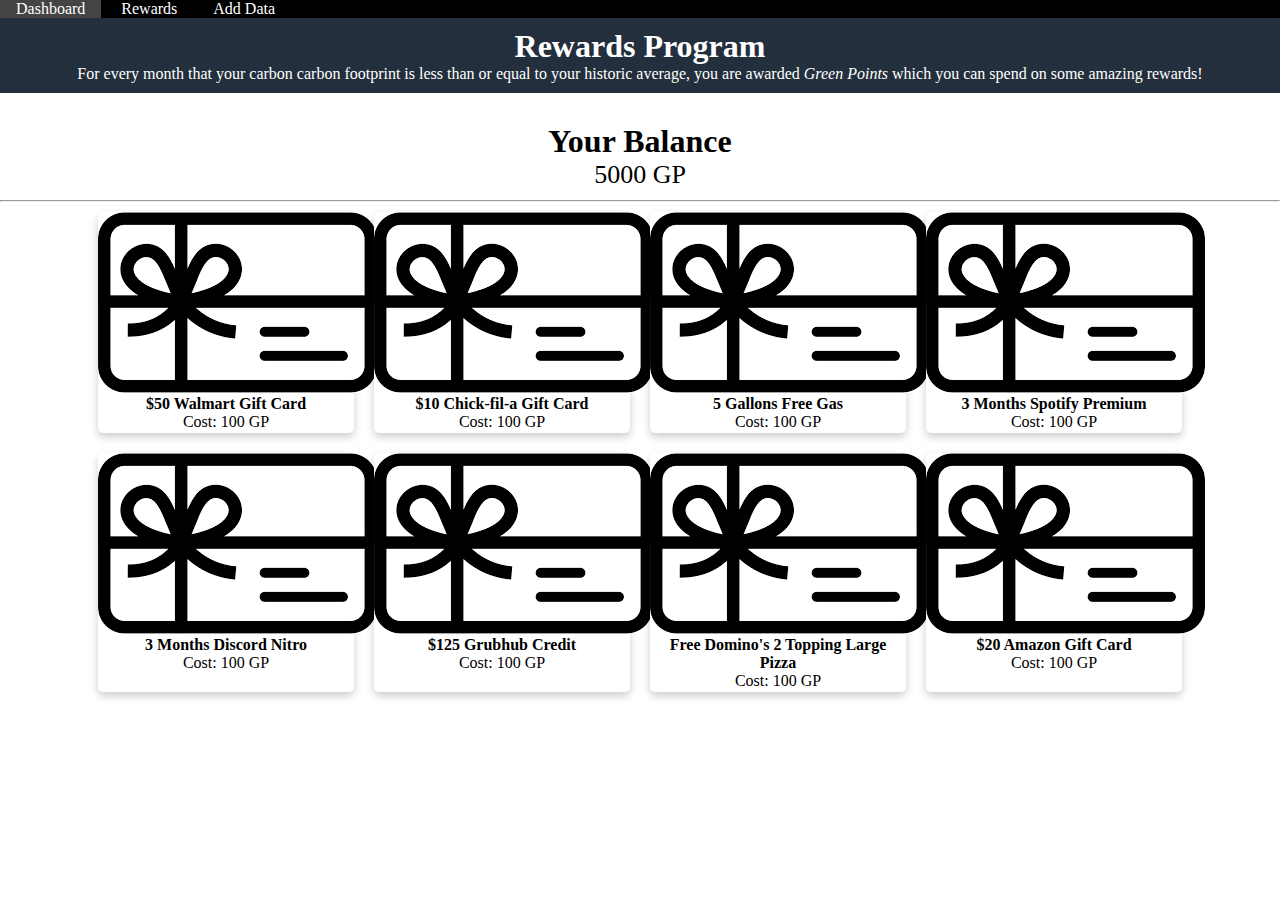
<file: rewards.html>
<!DOCTYPE html>

<html>
    <head>
        <meta charset="UTF-8">
        <link rel="stylesheet" href="rewards.css">
        <script src="rewards.js"></script>
    </head>

    <body>
        <ul id="nav_bar">
            <li><a href="dashboard.html">Dashboard</a></li>
            <li><a href="rewards.html">Rewards</a></li>
            <li><a href="formPage.html">Add Data</a></li>
        </ul>

        <div class="information">
            <h1 id="title"> Rewards Program </h1>
            <p id="subtitle"> For every month that your carbon carbon footprint is less than or equal to your historic average, you
                are awarded <em>Green Points</em> which you can spend on some amazing rewards!
            </p>
        </div>

        <div class="balance_info">
            <h1> Your Balance </h1>
            <p id="balance">5000 GP</p>
        </div>

        <hr>

        <div class="wrapper">

            <div class="card">
                <a href="#" class="clickable">
                    <img src="giftcard.png">
                    <div class="container">
                        <h4><b>$50 Walmart Gift Card</b></h4>
                        <p> Cost: 100 GP </p>
                    </div>
                </a>
            </div>

            <div class="card">
                <a href="#" class="clickable">
                    <img src="giftcard.png">
                    <div class="container">
                        <h4><b>$10 Chick-fil-a Gift Card</b></h4>
                        <p> Cost: 100 GP </p>
                    </div>
                </a>
            </div>

            <div class="card">
                <a href="#" class="clickable">
                    <img src="giftcard.png">
                    <div class="container">
                        <h4><b> 5 Gallons Free Gas </b></h4>
                        <p> Cost: 100 GP </p>
                    </div>
                </a>
            </div>

            <div class="card">
                <a href="#" class="clickable">
                    <img src="giftcard.png">
                    <div class="container">
                        <h4><b> 3 Months Spotify Premium </b></h4>
                        <p> Cost: 100 GP </p>
                    </div>
                </a>
            </div>
           
        </div>

        <div class="wrapper">

            <div class="card">
                <a href="#" class="clickable">
                    <img src="giftcard.png">
                    <div class="container">
                        <h4><b> 3 Months Discord Nitro </b></h4>
                        <p> Cost: 100 GP </p>
                    </div>
                </a>
            </div>

            <div class="card">
                <a href="#" class="clickable">
                    <img src="giftcard.png">
                    <div class="container">
                        <h4><b> $125 Grubhub Credit </b></h4>
                        <p> Cost: 100 GP </p>
                    </div>
                </a>
            </div>

            <div class="card">
                <a href="#" class="clickable">
                    <img src="giftcard.png">
                    <div class="container">
                        <h4><b> Free Domino's 2 Topping Large Pizza </b></h4>
                        <p> Cost: 100 GP </p>
                    </div>
                </a>
            </div>

            <div class="card">
                <a href="#" class="clickable">
                    <img src="giftcard.png">
                    <div class="container">
                        <h4><b> $20 Amazon Gift Card </b></h4>
                        <p> Cost: 100 GP </p>
                    </div>
                </a>
            </div>
           
        </div>

    </body>
</html>
</file>
<file: rewards.css>
* {
    font-family: Cambria;
    margin: 0;
}

ul {
    list-style-type: none;
    margin: 0;
    padding: 0;
    overflow: hidden;
    background-color: #000000;
}

li {
    display: inline;
}

li a {
    color: white;
    text-align: center;
    padding: 14px 16px;
    text-decoration: none;
}

li a:hover {
    background-color: #444444;
}

a {
    text-decoration: none;
    color: black;
}

.wrapper {
    text-align: center;
    width: 100%;
    display: flex;
    justify-content: center;
}

#title, #subtitle {
    text-align: center;
    color: white;
}

.information {
    background-color: #232f3c;
    padding: 10px;
    margin-bottom: 30px;
}

.card {
    box-shadow: 0 4px 8px 0 rgba(0, 0, 0, 0.2);
    transition: 0.3s;
    border-radius: 5px;
    width: 20%;
    margin: 10px;
    float: left;
}

.card img {
    border-radius: 5px 5px 0 0;
    display: block;
    margin: auto;
}

.card:hover {
    box-shadow: 0 8px 16px 0 rgba(0, 0, 0, 0.2);
}

.container {
    padding: 2px 16px;
    text-align: center;
}

.balance_info {
    margin: 10px;
}

.balance_info h1, p {
    text-align: center;
}

.balance_info p {
    font-size: 26px;
}
</file>
